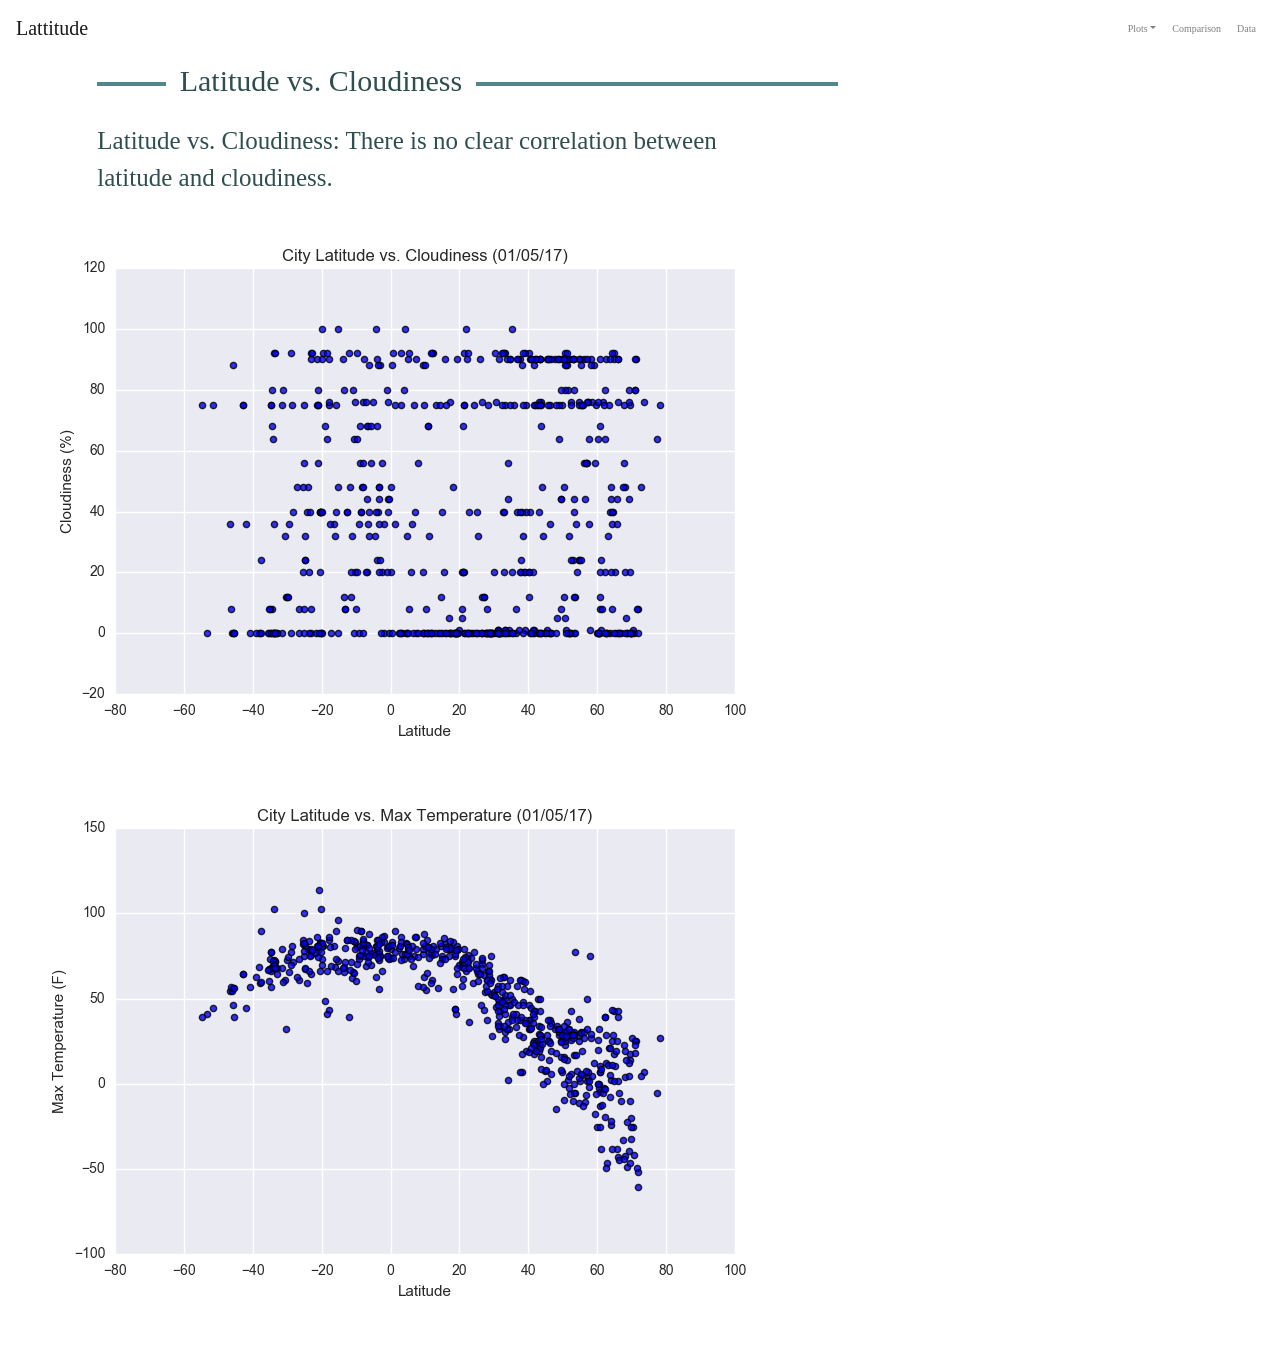
<file: Unit_11_Web/Instructions/Resources/assets/cloudiness.html>
<!DOCTYPE html>
<html lang="en-us">
  <head>
​
    <meta charset="UTF-8">
    <meta name="viewport" content="width=device-width, initial-scale=1">
    <meta http-equiv="X-UA-Compatible" content="ie=edge">
​
    <title>Cloudiness</title>
    <link rel="stylesheet" href="https://stackpath.bootstrapcdn.com/bootstrap/4.3.1/css/bootstrap.min.css"
        integrity="sha384-ggOyR0iXCbMQv3Xipma34MD+dH/1fQ784/j6cY/iJTQUOhcWr7x9JvoRxT2MZw1T" crossorigin="anonymous">
    <script src="https://code.jquery.com/jquery-3.3.1.slim.min.js"
        integrity="sha384-q8i/X+965DzO0rT7abK41JStQIAqVgRVzpbzo5smXKp4YfRvH+8abtTE1Pi6jizo"
        crossorigin="anonymous"></script>
    <script src="https://cdnjs.cloudflare.com/ajax/libs/popper.js/1.14.7/umd/popper.min.js"
        integrity="sha384-UO2eT0CpHqdSJQ6hJty5KVphtPhzWj9WO1clHTMGa3JDZwrnQq4sF86dIHNDz0W1"
        crossorigin="anonymous"></script>
    <script src="https://stackpath.bootstrapcdn.com/bootstrap/4.3.1/js/bootstrap.min.js"
        integrity="sha384-JjSmVgyd0p3pXB1rRibZUAYoIIy6OrQ6VrjIEaFf/nJGzIxFDsf4x0xIM+B07jRM"
        crossorigin="anonymous"></script>
​
    
	<link rel="stylesheet" type="text/css" href="style.css">
​
  </head>
​
  <body>
    <!-- Start of navbar -->
	<div class="navigation">
	  <nav class="navbar fixed-top navbar-expand-lg navbar-light">
        <a class="navbar-brand" href="index.html">Lattitude</a>
        <button class="navbar-toggler border" type="button" data-toggle="collapse" data-target="#navbarNavDropdown" aria-controls="navbarNavDropdown" aria-expanded="false" aria-label="Toggle navigation">
          <span class="navbar-toggler-icon"></span>
        </button>
​
        <!-- Collect the nav links, forms, and other content for toggling -->
        <div class="collapse navbar-collapse" id="navbarNavDropdown">
          <ul class="navbar-nav ml-auto">
            <li class="nav-item dropdown">
              <a href="#" class="nav-link dropdown-toggle" data-toggle="dropdown" id="navbarDropdownMenuLink" role="button" aria-haspopup="true" aria-expanded="false">Plots</a>
              <div class="dropdown-menu" aria-labelledby="navbarDropdownMenuLink">
                <a class="dropdown-item" href="temp.html">Max Temperature</a>
                <a class="dropdown-item" href="humidity.html">Humidity</a>
                <a class="dropdown-item" href="cloudiness.html">Cloudiness</a>
                <a class="dropdown-item" href="wind.html">Wind Speed</a>
              </div>
            </li>
            <li class="nav-item">
            <a class="nav-link" href="comparison.html">Comparison</a>
			</li>
            <li class="nav-item">
			  <a class="nav-link" href="data.html">Data</a>
			</li>
          </ul>
        </div>
      </nav>
	</div>
    
    <!-- End of navbar -->

    <div class="content">
            <div class="container-fluid">
                <div class="row">
                    <div class="col-sm-12 col-md-8">
                        <div class="box">
                            <div class="header">
                                <br>
                                <h1 class="title">Latitude vs. Cloudiness</h1>
                            </div>
                            <div class="content">
                                <br>
                                <p class="category">Latitude vs. Cloudiness: There is no clear correlation between latitude and cloudiness.</p>
                                <img src="./images/Fig3.png" alt="Latitude vs. Cloudiness" class="img-responsive">
                                <img src="./images/Fig1.png" alt="Latitude vs. Max Temperature" class="img-responsive">
	                           
	                           </p>
                            </div>
                        </div>
                    </div>

			</div>
		</div>
	</div>
</body>
    
</html>    
  
​ ​
</file>
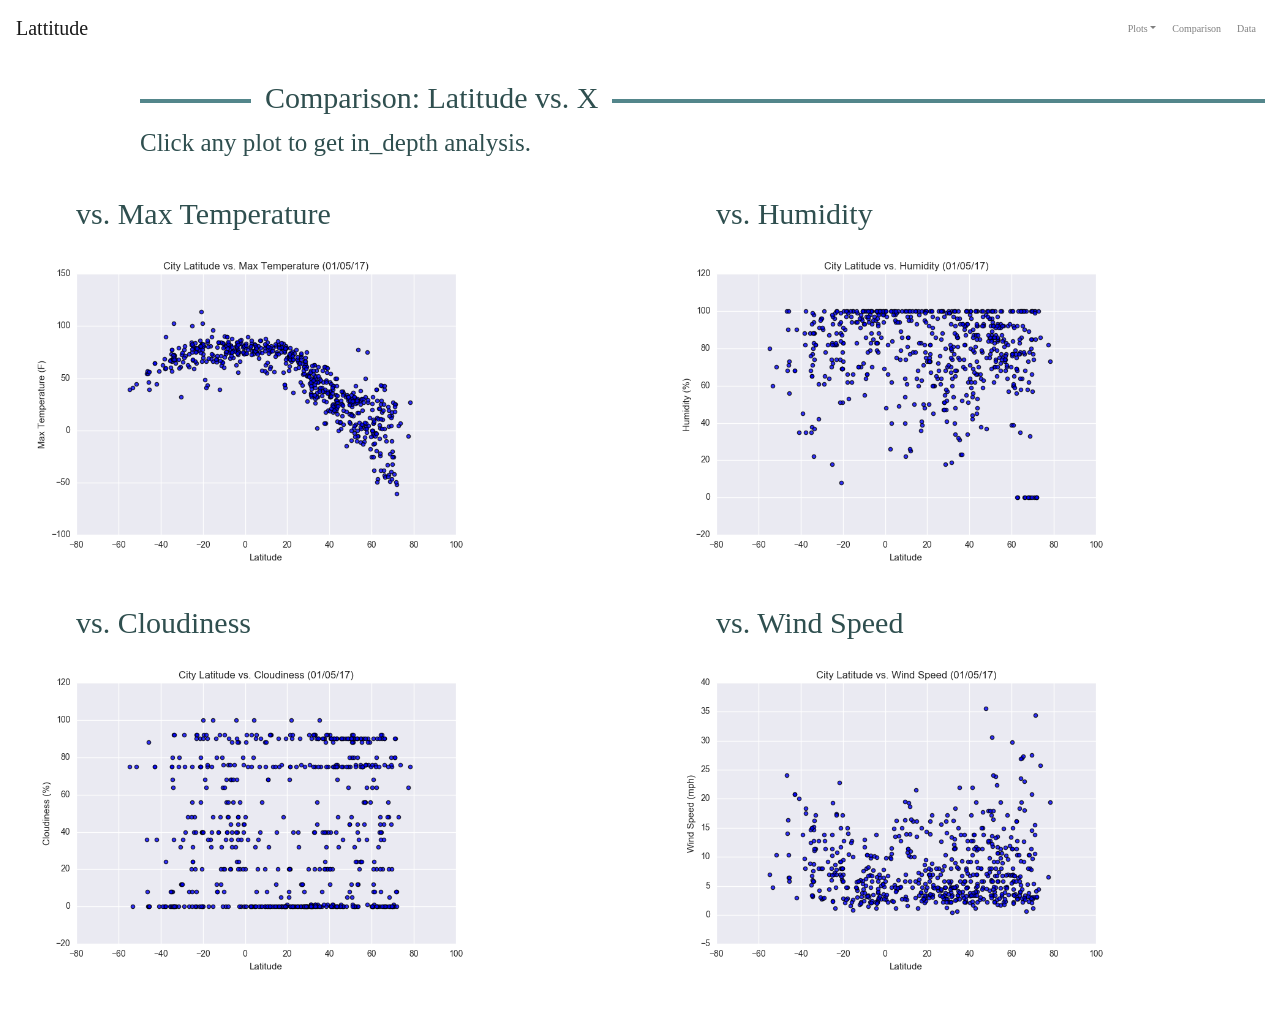
<file: Unit_11_Web/Instructions/Resources/assets/comparison.html>
<!DOCTYPE html>
<html lang="en-us">
  <head>
​
    <meta charset="UTF-8">
    <meta name="viewport" content="width=device-width, initial-scale=1">
    <meta http-equiv="X-UA-Compatible" content="ie=edge">
​
    <title>Humidity</title>
    <link rel="stylesheet" href="https://stackpath.bootstrapcdn.com/bootstrap/4.3.1/css/bootstrap.min.css"
        integrity="sha384-ggOyR0iXCbMQv3Xipma34MD+dH/1fQ784/j6cY/iJTQUOhcWr7x9JvoRxT2MZw1T" crossorigin="anonymous">
    <script src="https://code.jquery.com/jquery-3.3.1.slim.min.js"
        integrity="sha384-q8i/X+965DzO0rT7abK41JStQIAqVgRVzpbzo5smXKp4YfRvH+8abtTE1Pi6jizo"
        crossorigin="anonymous"></script>
    <script src="https://cdnjs.cloudflare.com/ajax/libs/popper.js/1.14.7/umd/popper.min.js"
        integrity="sha384-UO2eT0CpHqdSJQ6hJty5KVphtPhzWj9WO1clHTMGa3JDZwrnQq4sF86dIHNDz0W1"
        crossorigin="anonymous"></script>
    <script src="https://stackpath.bootstrapcdn.com/bootstrap/4.3.1/js/bootstrap.min.js"
        integrity="sha384-JjSmVgyd0p3pXB1rRibZUAYoIIy6OrQ6VrjIEaFf/nJGzIxFDsf4x0xIM+B07jRM"
        crossorigin="anonymous"></script>
​
    
	<link rel="stylesheet" type="text/css" href="style.css">
​
  </head>
​
  <body>
    <!-- Start of navbar -->
	<div class="navigation">
	  <nav class="navbar fixed-top navbar-expand-lg navbar-light">
        <a class="navbar-brand" href="index.html">Lattitude</a>
        <button class="navbar-toggler border" type="button" data-toggle="collapse" data-target="#navbarNavDropdown" aria-controls="navbarNavDropdown" aria-expanded="false" aria-label="Toggle navigation">
          <span class="navbar-toggler-icon"></span>
        </button>
​
        <!-- Collect the nav links, forms, and other content for toggling -->
        <div class="collapse navbar-collapse" id="navbarNavDropdown">
          <ul class="navbar-nav ml-auto">
            <li class="nav-item dropdown">
              <a href="#" class="nav-link dropdown-toggle" data-toggle="dropdown" id="navbarDropdownMenuLink" role="button" aria-haspopup="true" aria-expanded="false">Plots</a>
              <div class="dropdown-menu" aria-labelledby="navbarDropdownMenuLink">
                <a class="dropdown-item" href="temp.html">Max Temperature</a>
                <a class="dropdown-item" href="humidity.html">Humidity</a>
                <a class="dropdown-item" href="cloudiness.html">Cloudiness</a>
                <a class="dropdown-item" href="wind.html">Wind Speed</a>
              </div>
            </li>
            <li class="nav-item">
            <a class="nav-link" href="comparison.html">Comparison</a>
			</li>
            <li class="nav-item">
			  <a class="nav-link" href="data.html">Data</a>
			</li>
          </ul>
        </div>
      </nav>
	</div>
    
    <!-- End of navbar -->
   

​<div class="content">
        <div class="container-fluid">
            <div class="row">
                <div class="col-md-12">
                    <div class="box">
                        <div class="header">
                            <h1 class="title">Comparison: Latitude vs. X</h1>
                              <p class="category">Click any plot to get in_depth analysis.</p>
                          </div>
                        <div class="content">
                            <div class="row">
                                <div class="col-xs-12 col-sm-12 col-md-6">
                                    <h2>vs. Max Temperature</h2>
                                      <a href="./Temp.html"><img class="img-fluid" src="./images/Fig1.png" alt="Latitude vs. Max Temperature" height="500" width="500"></a>
                                   </div>
                                   <div class="col-xs-12 col-sm-12 col-md-6">
                                      <h2>vs. Humidity</h2>
                                      <a href="./humidity.html"><img class="img-fluid" src="./images/Fig2.png" alt="Latitude vs. Humidity" height="500" width="500"></a>
                                   </div>
                                <div class="col-xs-12 col-sm-12 col-md-6">
                                       <h2>vs. Cloudiness</h2>
                                       <a href="./cloudiness.html"><img class="img-fluid" src="./images/Fig3.png" alt="Latitude   vs. Cloudiness" height="500" width="500"></a>
                                </div>
                                <div class="col-xs-12 col-sm-12 col-md-6">
                                       <h2>vs. Wind Speed</h2>
                                     <a href="./wind.html"><img class="img-fluid" src="./images/Fig4.png" alt="Latitude vs. Wind Speed" height="500" width="500"></a>
                                </div>	 
                              </div>
                          </div>
                      </div>
                </div>
            </div>
        </div>
    </div>
</div>
</body>

</html>
​ ​
</file>
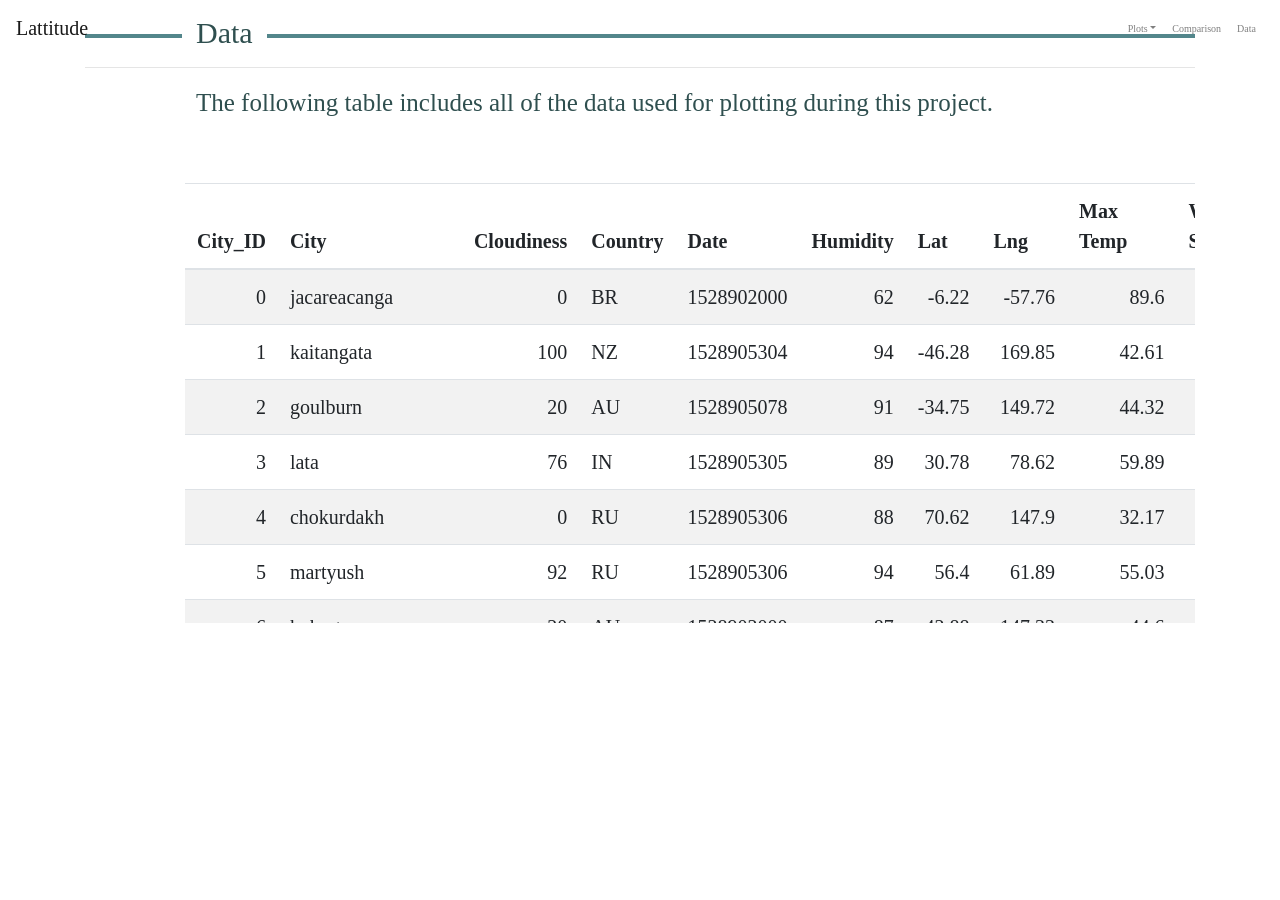
<file: Unit_11_Web/Instructions/Resources/assets/data.html>
<!DOCTYPE html>
<html lang="en-us">
  <head>
​
    <meta charset="UTF-8">
    <meta name="viewport" content="width=device-width, initial-scale=1">
    <meta http-equiv="X-UA-Compatible" content="ie=edge">
​
    <title>Data</title>
    <link rel="stylesheet" href="https://stackpath.bootstrapcdn.com/bootstrap/4.3.1/css/bootstrap.min.css"
        integrity="sha384-ggOyR0iXCbMQv3Xipma34MD+dH/1fQ784/j6cY/iJTQUOhcWr7x9JvoRxT2MZw1T" crossorigin="anonymous">
    <script src="https://code.jquery.com/jquery-3.3.1.slim.min.js"
        integrity="sha384-q8i/X+965DzO0rT7abK41JStQIAqVgRVzpbzo5smXKp4YfRvH+8abtTE1Pi6jizo"
        crossorigin="anonymous"></script>
    <script src="https://cdnjs.cloudflare.com/ajax/libs/popper.js/1.14.7/umd/popper.min.js"
        integrity="sha384-UO2eT0CpHqdSJQ6hJty5KVphtPhzWj9WO1clHTMGa3JDZwrnQq4sF86dIHNDz0W1"
        crossorigin="anonymous"></script>
    <script src="https://stackpath.bootstrapcdn.com/bootstrap/4.3.1/js/bootstrap.min.js"
        integrity="sha384-JjSmVgyd0p3pXB1rRibZUAYoIIy6OrQ6VrjIEaFf/nJGzIxFDsf4x0xIM+B07jRM"
        crossorigin="anonymous"></script>
​
    
	<link rel="stylesheet" type="text/css" href="style.css">
​
  </head>
​
  <body>
    <!-- Start of navbar -->
	<div class="navigation">
	  <nav class="navbar fixed-top navbar-expand-lg navbar-light">
        <a class="navbar-brand" href="index.html">Lattitude</a>
        <button class="navbar-toggler border" type="button" data-toggle="collapse" data-target="#navbarNavDropdown" aria-controls="navbarNavDropdown" aria-expanded="false" aria-label="Toggle navigation">
          <span class="navbar-toggler-icon"></span>
        </button>
​
        <!-- Collect the nav links, forms, and other content for toggling -->
        <div class="collapse navbar-collapse" id="navbarNavDropdown">
          <ul class="navbar-nav ml-auto">
            <li class="nav-item dropdown">
              <a href="#" class="nav-link dropdown-toggle" data-toggle="dropdown" id="navbarDropdownMenuLink" role="button" aria-haspopup="true" aria-expanded="false">Plots</a>
              <div class="dropdown-menu" aria-labelledby="navbarDropdownMenuLink">
                <a class="dropdown-item" href="temp.html">Max Temperature</a>
                <a class="dropdown-item" href="humidity.html">Humidity</a>
                <a class="dropdown-item" href="cloudiness.html">Cloudiness</a>
                <a class="dropdown-item" href="wind.html">Wind Speed</a>
              </div>
            </li>
            <li class="nav-item">
            <a class="nav-link" href="comparison.html">Comparison</a>
			</li>
            <li class="nav-item">
			  <a class="nav-link" href="data.html">Data</a>
			</li>
          </ul>
        </div>
      </nav>
	</div>
    
    <!-- End of navbar -->

            <!-- Collect the nav links, forms, and other content for toggling -->
            <div class="collapse navbar-collapse" id="navbarNavDropdown">
              <ul class="navbar-nav ml-auto">
                <li class="nav-item dropdown">
                  <a href="#" class="nav-link dropdown-toggle" data-toggle="dropdown" id="navbarDropdownMenuLink" role="button" aria-haspopup="true" aria-expanded="false">Plots</a>
                  <div class="dropdown-menu" aria-labelledby="navbarDropdownMenuLink">
                    <a class="dropdown-item" href="temp.html">Max Temperature</a>
                    <a class="dropdown-item" href="humidity.html">Humidity</a>
                    <a class="dropdown-item" href="cloudiness.html">Cloudiness</a>
                    <a class="dropdown-item" href="wind.html">Wind Speed</a>
                  </div>
                </li>
                <li class="nav-item">
                <a class="nav-link" href="comparison.html">Comparison</a>
                </li>
                <li class="nav-item">
                  <a class="nav-link" href="data.html">Data</a>
                </li>
              </ul>
            </div>
          </nav>
        </div>
        <!-- End of navbar -->

<div class="container">

<div class="box">

<h3 class="title">Data</h3>

<hr>

<p>The following table includes all of the data used for plotting during this project.</p>

<br>

<div class="table-responsive" style="overflow-x:auto; overflow-y:auto; max-height:470px; max-width: auto;">

  <table class="table table-striped">

    <thead>

      <tr>

        <th title="Field #1">City_ID</th>

        <th title="Field #2">City</th>

        <th title="Field #3">Cloudiness</th>

        <th title="Field #4">Country</th>

        <th title="Field #5">Date</th>

        <th title="Field #6">Humidity</th>

        <th title="Field #7">Lat</th>

        <th title="Field #8">Lng</th>

        <th title="Field #9">Max Temp</th>

        <th title="Field #10">Wind Speed</th>

      </tr>

    </thead>

    <tbody>

      <tr>

        <td align="right">0</td>

        <td>jacareacanga</td>

        <td align="right">0</td>

        <td>BR</td>

        <td align="right">1528902000</td>

        <td align="right">62</td>

        <td align="right">-6.22</td>

        <td align="right">-57.76</td>

        <td align="right">89.6</td>

        <td align="right">6.93</td>

      </tr>

      <tr>

        <td align="right">1</td>

        <td>kaitangata</td>

        <td align="right">100</td>

        <td>NZ</td>

        <td align="right">1528905304</td>

        <td align="right">94</td>

        <td align="right">-46.28</td>

        <td align="right">169.85</td>

        <td align="right">42.61</td>

        <td align="right">5.64</td>

      </tr>

      <tr>

        <td align="right">2</td>

        <td>goulburn</td>

        <td align="right">20</td>

        <td>AU</td>

        <td align="right">1528905078</td>

        <td align="right">91</td>

        <td align="right">-34.75</td>

        <td align="right">149.72</td>

        <td align="right">44.32</td>

        <td align="right">10.11</td>

      </tr>

      <tr>

        <td align="right">3</td>

        <td>lata</td>

        <td align="right">76</td>

        <td>IN</td>

        <td align="right">1528905305</td>

        <td align="right">89</td>

        <td align="right">30.78</td>

        <td align="right">78.62</td>

        <td align="right">59.89</td>

        <td align="right">0.94</td>

      </tr>

      <tr>

        <td align="right">4</td>

        <td>chokurdakh</td>

        <td align="right">0</td>

        <td>RU</td>

        <td align="right">1528905306</td>

        <td align="right">88</td>

        <td align="right">70.62</td>

        <td align="right">147.9</td>

        <td align="right">32.17</td>

        <td align="right">2.95</td>

      </tr>

      <tr>

        <td align="right">5</td>

        <td>martyush</td>

        <td align="right">92</td>

        <td>RU</td>

        <td align="right">1528905306</td>

        <td align="right">94</td>

        <td align="right">56.4</td>

        <td align="right">61.89</td>

        <td align="right">55.03</td>

        <td align="right">9.33</td>

      </tr>

      <tr>

        <td align="right">6</td>

        <td>hobart</td>

        <td align="right">20</td>

        <td>AU</td>

        <td align="right">1528902000</td>

        <td align="right">87</td>

        <td align="right">-42.88</td>

        <td align="right">147.33</td>

        <td align="right">44.6</td>

        <td align="right">8.05</td>

      </tr>

      <tr>

        <td align="right">7</td>

        <td>broken hill</td>

        <td align="right">0</td>

        <td>AU</td>

        <td align="right">1528905311</td>

        <td align="right">88</td>

        <td align="right">-31.97</td>

        <td align="right">141.45</td>

        <td align="right">44.5</td>

        <td align="right">7.31</td>

      </tr>

      <tr>

        <td align="right">8</td>

        <td>harnosand</td>

        <td align="right">0</td>

        <td>SE</td>

        <td align="right">1528903200</td>

        <td align="right">44</td>

        <td align="right">62.63</td>

        <td align="right">17.94</td>

        <td align="right">60.8</td>

        <td align="right">13.87</td>

      </tr>

      <tr>

        <td align="right">9</td>

        <td>tuatapere</td>

        <td align="right">0</td>

        <td>NZ</td>

        <td align="right">1528905312</td>

        <td align="right">100</td>

        <td align="right">-46.13</td>

        <td align="right">167.69</td>

        <td align="right">38.92</td>

        <td align="right">3.4</td>

      </tr>

      <tr>

        <td align="right">10</td>

        <td>puerto ayora</td>

        <td align="right">90</td>

        <td>EC</td>

        <td align="right">1528902000</td>

        <td align="right">69</td>

        <td align="right">-0.74</td>

        <td align="right">-90.35</td>

        <td align="right">77.0</td>

        <td align="right">13.87</td>

      </tr>

      <tr>

        <td align="right">11</td>

        <td>havre-saint-pierre</td>

        <td align="right">75</td>

        <td>CA</td>

        <td align="right">1528902000</td>

        <td align="right">58</td>

        <td align="right">50.23</td>

        <td align="right">-63.6</td>

        <td align="right">53.6</td>

        <td align="right">19.46</td>

      </tr>

      <tr>

        <td align="right">12</td>

        <td>punta arenas</td>

        <td align="right">0</td>

        <td>CL</td>

        <td align="right">1528902000</td>

        <td align="right">100</td>

        <td align="right">-53.16</td>

        <td align="right">-70.91</td>

        <td align="right">35.6</td>

        <td align="right">9.17</td>

      </tr>

      <tr>

        <td align="right">13</td>

        <td>tasiilaq</td>

        <td align="right">75</td>

        <td>GL</td>

        <td align="right">1528901400</td>

        <td align="right">60</td>

        <td align="right">65.61</td>

        <td align="right">-37.64</td>

        <td align="right">39.2</td>

        <td align="right">2.24</td>

      </tr>

      <tr>

        <td align="right">14</td>

        <td>chapais</td>

        <td align="right">40</td>

        <td>CA</td>

        <td align="right">1528902000</td>

        <td align="right">38</td>

        <td align="right">49.78</td>

        <td align="right">-74.86</td>

        <td align="right">59.0</td>

        <td align="right">10.29</td>

      </tr>

      <tr>

        <td align="right">15</td>

        <td>avarua</td>

        <td align="right">40</td>

        <td>CK</td>

        <td align="right">1528902000</td>

        <td align="right">56</td>

        <td align="right">-21.21</td>

        <td align="right">-159.78</td>

        <td align="right">73.4</td>

        <td align="right">10.29</td>

      </tr>

      <tr>

        <td align="right">16</td>

        <td>hofn</td>

        <td align="right">75</td>

        <td>IS</td>

        <td align="right">1528902000</td>

        <td align="right">87</td>

        <td align="right">64.25</td>

        <td align="right">-15.21</td>

        <td align="right">51.8</td>

        <td align="right">8.05</td>

      </tr>

      <tr>

        <td align="right">17</td>

        <td>yukamenskoye</td>

        <td align="right">92</td>

        <td>RU</td>

        <td align="right">1528905315</td>

        <td align="right">98</td>

        <td align="right">57.89</td>

        <td align="right">52.24</td>

        <td align="right">56.65</td>

        <td align="right">10.22</td>

      </tr>

      <tr>

        <td align="right">18</td>

        <td>khandbari</td>

        <td align="right">80</td>

        <td>NP</td>

        <td align="right">1528905315</td>

        <td align="right">67</td>

        <td align="right">27.38</td>

        <td align="right">87.21</td>

        <td align="right">44.59</td>

        <td align="right">1.39</td>

      </tr>

      <tr>

        <td align="right">19</td>

        <td>bethel</td>

        <td align="right">1</td>

        <td>US</td>

        <td align="right">1528901580</td>

        <td align="right">93</td>

        <td align="right">60.79</td>

        <td align="right">-161.76</td>

        <td align="right">44.6</td>

        <td align="right">8.05</td>

      </tr>

      <tr>

        <td align="right">20</td>

        <td>ushuaia</td>

        <td align="right">75</td>

        <td>AR</td>

        <td align="right">1528902000</td>

        <td align="right">64</td>

        <td align="right">-54.81</td>

        <td align="right">-68.31</td>

        <td align="right">41.0</td>

        <td align="right">3.36</td>

      </tr>

      <tr>

        <td align="right">21</td>

        <td>east london</td>

        <td align="right">0</td>

        <td>ZA</td>

        <td align="right">1528902000</td>

        <td align="right">37</td>

        <td align="right">-33.02</td>

        <td align="right">27.91</td>

        <td align="right">69.8</td>

        <td align="right">5.82</td>

      </tr>

      <tr>

        <td align="right">22</td>

        <td>bluff</td>

        <td align="right">76</td>

        <td>AU</td>

        <td align="right">1528905321</td>

        <td align="right">76</td>

        <td align="right">-23.58</td>

        <td align="right">149.07</td>

        <td align="right">61.96</td>

        <td align="right">4.74</td>

      </tr>

      <tr>

        <td align="right">23</td>

        <td>mount isa</td>

        <td align="right">75</td>

        <td>AU</td>

        <td align="right">1528902000</td>

        <td align="right">100</td>

        <td align="right">-20.73</td>

        <td align="right">139.49</td>

        <td align="right">64.4</td>

        <td align="right">3.29</td>

      </tr>

      <tr>

        <td align="right">24</td>

        <td>pevek</td>

        <td align="right">0</td>

        <td>RU</td>

        <td align="right">1528905321</td>

        <td align="right">71</td>

        <td align="right">69.7</td>

        <td align="right">170.27</td>

        <td align="right">36.94</td>

        <td align="right">6.98</td>

      </tr>

      <tr>

        <td align="right">25</td>

        <td>gao</td>

        <td align="right">24</td>

        <td>ML</td>

        <td align="right">1528905321</td>

        <td align="right">16</td>

        <td align="right">16.28</td>

        <td align="right">-0.04</td>

        <td align="right">110.02</td>

        <td align="right">4.97</td>

      </tr>

      <tr>

        <td align="right">26</td>

        <td>cabo san lucas</td>

        <td align="right">75</td>

        <td>MX</td>

        <td align="right">1528901160</td>

        <td align="right">74</td>

        <td align="right">22.89</td>

        <td align="right">-109.91</td>

        <td align="right">84.2</td>

        <td align="right">10.29</td>

      </tr>

      <tr>

        <td align="right">27</td>

        <td>sao filipe</td>

        <td align="right">0</td>

        <td>CV</td>

        <td align="right">1528905323</td>

        <td align="right">88</td>

        <td align="right">14.9</td>

        <td align="right">-24.5</td>

        <td align="right">75.73</td>

        <td align="right">13.02</td>

      </tr>

      <tr>

        <td align="right">28</td>

        <td>tiksi</td>

        <td align="right">44</td>

        <td>RU</td>

        <td align="right">1528905298</td>

        <td align="right">58</td>

        <td align="right">71.64</td>

        <td align="right">128.87</td>

        <td align="right">57.73</td>

        <td align="right">10.11</td>

      </tr>

      <tr>

        <td align="right">29</td>

        <td>busselton</td>

        <td align="right">92</td>

        <td>AU</td>

        <td align="right">1528905323</td>

        <td align="right">100</td>

        <td align="right">-33.64</td>

        <td align="right">115.35</td>

        <td align="right">60.43</td>

        <td align="right">10.56</td>

      </tr>

      <tr>

        <td align="right">30</td>

        <td>alofi</td>

        <td align="right">76</td>

        <td>NU</td>

        <td align="right">1528902000</td>

        <td align="right">88</td>

        <td align="right">-19.06</td>

        <td align="right">-169.92</td>

        <td align="right">71.6</td>

        <td align="right">3.36</td>

      </tr>

      <tr>

        <td align="right">31</td>

        <td>ola</td>

        <td align="right">75</td>

        <td>RU</td>

        <td align="right">1528902000</td>

        <td align="right">100</td>

        <td align="right">59.58</td>

        <td align="right">151.3</td>

        <td align="right">42.8</td>

        <td align="right">7.76</td>

      </tr>

      <tr>

        <td align="right">32</td>

        <td>atar</td>

        <td align="right">20</td>

        <td>MR</td>

        <td align="right">1528902000</td>

        <td align="right">19</td>

        <td align="right">20.52</td>

        <td align="right">-13.05</td>

        <td align="right">91.4</td>

        <td align="right">9.17</td>

      </tr>

      <tr>

        <td align="right">33</td>

        <td>rikitea</td>

        <td align="right">0</td>

        <td>PF</td>

        <td align="right">1528905325</td>

        <td align="right">100</td>

        <td align="right">-23.12</td>

        <td align="right">-134.97</td>

        <td align="right">73.57</td>

        <td align="right">8.66</td>

      </tr>

      <tr>

        <td align="right">34</td>

        <td>hermanus</td>

        <td align="right">0</td>

        <td>ZA</td>

        <td align="right">1528905325</td>

        <td align="right">24</td>

        <td align="right">-34.42</td>

        <td align="right">19.24</td>

        <td align="right">77.17</td>

        <td align="right">8.66</td>

      </tr>

      <tr>

        <td align="right">35</td>

        <td>ponta delgada</td>

        <td align="right">75</td>

        <td>PT</td>

        <td align="right">1528903800</td>

        <td align="right">88</td>

        <td align="right">37.73</td>

        <td align="right">-25.67</td>

        <td align="right">71.6</td>

        <td align="right">12.75</td>

      </tr>

      <tr>

        <td align="right">36</td>

        <td>bambari</td>

        <td align="right">24</td>

        <td>CF</td>

        <td align="right">1528905326</td>

        <td align="right">84</td>

       <td align="right">5.77</td>

        <td align="right">20.68</td>

        <td align="right">81.85</td>

        <td align="right">7.65</td>

      </tr>

      <tr>

        <td align="right">37</td>

        <td>cap malheureux</td>

        <td align="right">75</td>

        <td>MU</td>

        <td align="right">1528902000</td>

        <td align="right">69</td>

        <td align="right">-19.98</td>

        <td align="right">57.61</td>

        <td align="right">75.2</td>

        <td align="right">14.99</td>

      </tr>

      <tr>

        <td align="right">38</td>

        <td>puerto escondido</td>

        <td align="right">75</td>

        <td>MX</td>

        <td align="right">1528901100</td>

        <td align="right">65</td>

        <td align="right">15.86</td>

        <td align="right">-97.07</td>

        <td align="right">80.6</td>

        <td align="right">3.36</td>

      </tr>

      <tr>

        <td align="right">39</td>

        <td>qaanaaq</td>

        <td align="right">32</td>

        <td>GL</td>

        <td align="right">1528905330</td>

        <td align="right">100</td>

        <td align="right">77.48</td>

        <td align="right">-69.36</td>

        <td align="right">31.45</td>

        <td align="right">6.31</td>

      </tr>

      <tr>

        <td align="right">40</td>

        <td>new norfolk</td>

        <td align="right">20</td>

        <td>AU</td>

        <td align="right">1528902000</td>

        <td align="right">87</td>

        <td align="right">-42.78</td>

        <td align="right">147.06</td>

        <td align="right">44.6</td>

        <td align="right">8.05</td>

      </tr>

      <tr>

        <td align="right">41</td>

        <td>najran</td>

        <td align="right">40</td>

        <td>SA</td>

        <td align="right">1528902000</td>

        <td align="right">13</td>

        <td align="right">17.54</td>

        <td align="right">44.22</td>

        <td align="right">98.6</td>

        <td align="right">11.41</td>

      </tr>

      <tr>

        <td align="right">42</td>

        <td>isla mujeres</td>

        <td align="right">90</td>

        <td>MX</td>

        <td align="right">1528904340</td>

        <td align="right">100</td>

        <td align="right">21.23</td>

        <td align="right">-86.73</td>

        <td align="right">75.2</td>

        <td align="right">16.11</td>

      </tr>

      <tr>

        <td align="right">43</td>

        <td>mar del plata</td>

        <td align="right">0</td>

        <td>AR</td>

        <td align="right">1528905297</td>

        <td align="right">100</td>

        <td align="right">-46.43</td>

        <td align="right">-67.52</td>

        <td align="right">32.53</td>

        <td align="right">7.31</td>

      </tr>

      <tr>

        <td align="right">44</td>

        <td>provideniya</td>

        <td align="right">0</td>

        <td>RU</td>

        <td align="right">1528905332</td>

        <td align="right">91</td>

        <td align="right">64.42</td>

        <td align="right">-173.23</td>

        <td align="right">40.63</td>

        <td align="right">10.78</td>

      </tr>

      <tr>

        <td align="right">45</td>

        <td>jamestown</td>

        <td align="right">12</td>

        <td>AU</td>

        <td align="right">1528905333</td>

        <td align="right">88</td>

        <td align="right">-33.21</td>

        <td align="right">138.6</td>

        <td align="right">43.15</td>

        <td align="right">10.89</td>

      </tr>

      <tr>

        <td align="right">46</td>

        <td>medicine hat</td>

        <td align="right">20</td>

        <td>CA</td>

        <td align="right">1528902000</td>

        <td align="right">34</td>

        <td align="right">50.04</td>

        <td align="right">-110.68</td>

        <td align="right">66.2</td>

        <td align="right">14.99</td>

      </tr>

      <tr>

        <td align="right">47</td>

        <td>katsuura</td>

        <td align="right">8</td>

        <td>JP</td>

        <td align="right">1528905334</td>

        <td align="right">88</td>

        <td align="right">33.93</td>

        <td align="right">134.5</td>

        <td align="right">62.05</td>

        <td align="right">7.54</td>

      </tr>

      <tr>

        <td align="right">48</td>

        <td>aklavik</td>

        <td align="right">20</td>

        <td>CA</td>

        <td align="right">1528902000</td>

        <td align="right">53</td>

        <td align="right">68.22</td>

        <td align="right">-135.01</td>

        <td align="right">51.8</td>

        <td align="right">11.41</td>

      </tr>

      <tr>

        <td align="right">49</td>

        <td>tuktoyaktuk</td>

        <td align="right">20</td>

        <td>CA</td>

        <td align="right">1528902000</td>

        <td align="right">61</td>

        <td align="right">69.44</td>

        <td align="right">-133.03</td>

        <td align="right">46.4</td>

        <td align="right">6.93</td>

      </tr>

      <tr>

        <td align="right">50</td>

        <td>kapaa</td>

        <td align="right">90</td>

        <td>US</td>

        <td align="right">1528901760</td>

        <td align="right">88</td>

        <td align="right">22.08</td>

        <td align="right">-159.32</td>

        <td align="right">75.2</td>

        <td align="right">14.99</td>

      </tr>

      <tr>

        <td align="right">51</td>

        <td>mildura</td>

        <td align="right">0</td>

        <td>AU</td>

        <td align="right">1528905300</td>

        <td align="right">92</td>

        <td align="right">-34.18</td>

        <td align="right">142.16</td>

        <td align="right">45.67</td>

        <td align="right">9.66</td>

      </tr>

      <tr>

        <td align="right">52</td>

        <td>souillac</td>

        <td align="right">75</td>

        <td>FR</td>

        <td align="right">1528903800</td>

        <td align="right">49</td>

        <td align="right">45.6</td>

        <td align="right">-0.6</td>

        <td align="right">73.4</td>

        <td align="right">10.29</td>

      </tr>

      <tr>

        <td align="right">53</td>

        <td>lorengau</td>

        <td align="right">100</td>

        <td>PG</td>

        <td align="right">1528905336</td>

        <td align="right">100</td>

        <td align="right">-2.02</td>

        <td align="right">147.27</td>

        <td align="right">80.59</td>

        <td align="right">3.85</td>

      </tr>

      <tr>

        <td align="right">54</td>

        <td>praia</td>

        <td align="right">20</td>

        <td>BR</td>

       <td align="right">1528902000</td>

        <td align="right">47</td>

        <td align="right">-20.25</td>

        <td align="right">-43.81</td>

        <td align="right">82.4</td>

        <td align="right">3.36</td>

      </tr>

      <tr>

        <td align="right">55</td>

        <td>port alfred</td>

        <td align="right">0</td>

        <td>ZA</td>

        <td align="right">1528905338</td>

        <td align="right">50</td>

        <td align="right">-33.59</td>

        <td align="right">26.89</td>

        <td align="right">76.54</td>

        <td align="right">7.2</td>

      </tr>

      <tr>

        <td align="right">56</td>

        <td>barranca</td>

        <td align="right">0</td>

        <td>PE</td>

        <td align="right">1528905339</td>

        <td align="right">98</td>

        <td align="right">-10.75</td>

        <td align="right">-77.76</td>

        <td align="right">61.87</td>

        <td align="right">9.89</td>

      </tr>

      <tr>

        <td align="right">57</td>

        <td>nome</td>

        <td align="right">40</td>

        <td>US</td>

        <td align="right">1528902900</td>

        <td align="right">70</td>

        <td align="right">30.04</td>

        <td align="right">-94.42</td>

        <td align="right">87.8</td>

        <td align="right">3.36</td>

      </tr>

      <tr>

        <td align="right">58</td>

        <td>matay</td>

        <td align="right">0</td>

        <td>EG</td>

        <td align="right">1528905339</td>

        <td align="right">23</td>

        <td align="right">28.42</td>

        <td align="right">30.79</td>

        <td align="right">97.69</td>

        <td align="right">6.98</td>

      </tr>

      <tr>

        <td align="right">59</td>

        <td>saskylakh</td>

        <td align="right">48</td>

        <td>RU</td>

        <td align="right">1528905339</td>

        <td align="right">55</td>

        <td align="right">71.97</td>

        <td align="right">114.09</td>

        <td align="right">59.53</td>

        <td align="right">5.86</td>

      </tr>

      <tr>

        <td align="right">60</td>

        <td>itarema</td>

        <td align="right">0</td>

        <td>BR</td>

        <td align="right">1528905340</td>

        <td align="right">61</td>

        <td align="right">-2.92</td>

        <td align="right">-39.92</td>

        <td align="right">88.33</td>

        <td align="right">12.57</td>

      </tr>

      <tr>

        <td align="right">61</td>

        <td>butaritari</td>

        <td align="right">56</td>

        <td>KI</td>

        <td align="right">1528905340</td>

        <td align="right">100</td>

        <td align="right">3.07</td>

        <td align="right">172.79</td>

        <td align="right">81.13</td>

        <td align="right">7.31</td>

      </tr>

      <tr>

        <td align="right">62</td>

        <td>peniche</td>

        <td align="right">20</td>

        <td>PT</td>

        <td align="right">1528903800</td>

        <td align="right">64</td>

        <td align="right">39.36</td>

        <td align="right">-9.38</td>

        <td align="right">75.2</td>

        <td align="right">12.75</td>

      </tr>

      <tr>

        <td align="right">63</td>

        <td>beloha</td>

        <td align="right">0</td>

        <td>MG</td>

        <td align="right">1528905340</td>

        <td align="right">57</td>

        <td align="right">-25.17</td>

        <td align="right">45.06</td>

        <td align="right">71.95</td>

        <td align="right">16.37</td>

      </tr>

      <tr>

        <td align="right">64</td>

        <td>anadyr</td>

        <td align="right">0</td>

        <td>RU</td>

        <td align="right">1528902000</td>

        <td align="right">57</td>

        <td align="right">64.73</td>

        <td align="right">177.51</td>

        <td align="right">48.2</td>

        <td align="right">4.47</td>

      </tr>

      <tr>

        <td align="right">65</td>

        <td>luderitz</td>

        <td align="right">12</td>

        <td>NA</td>

        <td align="right">1528905342</td>

        <td align="right">64</td>

        <td align="right">-26.65</td>

        <td align="right">15.16</td>

        <td align="right">64.03</td>

        <td align="right">17.38</td>

      </tr>

      <tr>

        <td align="right">66</td>

        <td>rochester</td>

        <td align="right">1</td>

        <td>US</td>

        <td align="right">1528902960</td>

        <td align="right">37</td>

        <td align="right">44.02</td>

        <td align="right">-92.46</td>

        <td align="right">73.4</td>

        <td align="right">6.93</td>

      </tr>

      <tr>

        <td align="right">67</td>

        <td>bosaso</td>

        <td align="right">0</td>

        <td>SO</td>

        <td align="right">1528905347</td>

        <td align="right">86</td>

        <td align="right">11.28</td>

        <td align="right">49.18</td>

        <td align="right">89.77</td>

        <td align="right">3.96</td>

      </tr>

      <tr>

        <td align="right">68</td>

        <td>faanui</td>

        <td align="right">0</td>

        <td>PF</td>

        <td align="right">1528905347</td>

        <td align="right">100</td>

        <td align="right">-16.48</td>

        <td align="right">-151.75</td>

        <td align="right">79.96</td>

        <td align="right">11.79</td>

      </tr>

      <tr>

        <td align="right">69</td>

        <td>grindavik</td>

        <td align="right">75</td>

        <td>IS</td>

        <td align="right">1528902000</td>

        <td align="right">70</td>

        <td align="right">63.84</td>

        <td align="right">-22.43</td>

        <td align="right">48.2</td>

        <td align="right">5.82</td>

      </tr>

      <tr>

        <td align="right">70</td>

        <td>margate</td>

        <td align="right">20</td>

        <td>AU</td>

        <td align="right">1528902000</td>

        <td align="right">87</td>

        <td align="right">-43.03</td>

        <td align="right">147.26</td>

        <td align="right">44.6</td>

        <td align="right">8.05</td>

      </tr>

      <tr>

        <td align="right">71</td>

        <td>marsh harbour</td>

        <td align="right">88</td>

        <td>BS</td>

        <td align="right">1528905349</td>

        <td align="right">95</td>

        <td align="right">26.54</td>

        <td align="right">-77.06</td>

        <td align="right">82.39</td>

        <td align="right">10.0</td>

      </tr>

      <tr>

        <td align="right">72</td>

        <td>comodoro rivadavia</td>

        <td align="right">40</td>

        <td>AR</td>

        <td align="right">1528902000</td>

        <td align="right">60</td>

        <td align="right">-45.87</td>

        <td align="right">-67.48</td>

        <td align="right">42.8</td>

        <td align="right">9.17</td>

      </tr>

      <tr>

        <td align="right">73</td>

        <td>upernavik</td>

        <td align="right">92</td>

        <td>GL</td>

        <td align="right">1528905350</td>

        <td align="right">100</td>

        <td align="right">72.79</td>

        <td align="right">-56.15</td>

        <td align="right">29.29</td>

        <td align="right">3.74</td>

      </tr>

      <tr>

        <td align="right">74</td>

        <td>uige</td>

        <td align="right">0</td>

        <td>AO</td>

        <td align="right">1528905350</td>

        <td align="right">29</td>

        <td align="right">-7.61</td>

        <td align="right">15.06</td>

        <td align="right">86.8</td>

        <td align="right">3.18</td>

      </tr>

      <tr>

        <td align="right">75</td>

        <td>bredasdorp</td>

        <td align="right">0</td>

        <td>ZA</td>

        <td align="right">1528902000</td>

        <td align="right">23</td>

        <td align="right">-34.53</td>

        <td align="right">20.04</td>

        <td align="right">82.4</td>

        <td align="right">5.82</td>

      </tr>

      <tr>

        <td align="right">76</td>

        <td>bodden town</td>

        <td align="right">40</td>

        <td>KY</td>

        <td align="right">1528902000</td>

        <td align="right">78</td>

        <td align="right">19.28</td>

        <td align="right">-81.25</td>

        <td align="right">80.6</td>

        <td align="right">16.11</td>

      </tr>

      <tr>

        <td align="right">77</td>

        <td>guerrero negro</td>

        <td align="right">44</td>

        <td>MX</td>

        <td align="right">1528905350</td>

        <td align="right">88</td>

        <td align="right">27.97</td>

        <td align="right">-114.04</td>

        <td align="right">63.85</td>

        <td align="right">3.74</td>

      </tr>

      <tr>

        <td align="right">78</td>

        <td>bilma</td>

        <td align="right">0</td>

        <td>NE</td>

        <td align="right">1528905351</td>

        <td align="right">12</td>

        <td align="right">18.69</td>

        <td align="right">12.92</td>

        <td align="right">110.47</td>

        <td align="right">4.63</td>

      </tr>

      <tr>

        <td align="right">79</td>

        <td>carnarvon</td>

        <td align="right">0</td>

        <td>ZA</td>

        <td align="right">1528905351</td>

        <td align="right">30</td>

        <td align="right">-30.97</td>

        <td align="right">22.13</td>

        <td align="right">60.43</td>

        <td align="right">14.25</td>

      </tr>

      <tr>

        <td align="right">80</td>

        <td>ponta do sol</td>

        <td align="right">12</td>

        <td>BR</td>

        <td align="right">1528905352</td>

        <td align="right">72</td>

        <td align="right">-20.63</td>

        <td align="right">-46.0</td>

        <td align="right">78.25</td>

        <td align="right">3.96</td>

      </tr>

      <tr>

        <td align="right">81</td>

        <td>vila franca do campo</td>

        <td align="right">75</td>

        <td>PT</td>

        <td align="right">1528903800</td>

        <td align="right">88</td>

        <td align="right">37.72</td>

        <td align="right">-25.43</td>

        <td align="right">71.6</td>

        <td align="right">12.75</td>

      </tr>

      <tr>

        <td align="right">82</td>

        <td>puerto del rosario</td>

        <td align="right">20</td>

        <td>ES</td>

        <td align="right">1528903800</td>

        <td align="right">60</td>

        <td align="right">28.5</td>

        <td align="right">-13.86</td>

        <td align="right">73.4</td>

        <td align="right">17.22</td>

      </tr>

      <tr>

        <td align="right">83</td>

        <td>sitka</td>

        <td align="right">20</td>

        <td>US</td>

        <td align="right">1528905353</td>

        <td align="right">92</td>

        <td align="right">37.17</td>

        <td align="right">-99.65</td>

        <td align="right">74.02</td>

        <td align="right">5.97</td>

      </tr>

      <tr>

        <td align="right">84</td>

        <td>camacha</td>

        <td align="right">75</td>

        <td>PT</td>

        <td align="right">1528903800</td>

        <td align="right">72</td>

        <td align="right">33.08</td>

        <td align="right">-16.33</td>

        <td align="right">68.0</td>

        <td align="right">16.11</td>

      </tr>

      <tr>

        <td align="right">85</td>

        <td>saint-philippe</td>

        <td align="right">1</td>

        <td>CA</td>

        <td align="right">1528902900</td>

        <td align="right">54</td>

        <td align="right">45.36</td>

        <td align="right">-73.48</td>

        <td align="right">78.8</td>

        <td align="right">11.41</td>

      </tr>

      <tr>

        <td align="right">86</td>

        <td>port blair</td>

        <td align="right">92</td>

        <td>IN</td>

        <td align="right">1528905357</td>

        <td align="right">97</td>

        <td align="right">11.67</td>

        <td align="right">92.75</td>

        <td align="right">84.37</td>

        <td align="right">25.1</td>

      </tr>

      <tr>

        <td align="right">87</td>

        <td>albany</td>

        <td align="right">90</td>

        <td>US</td>

        <td align="right">1528903860</td>

        <td align="right">68</td>

        <td align="right">42.65</td>

        <td align="right">-73.75</td>

        <td align="right">69.8</td>

        <td align="right">3.36</td>

      </tr>

      <tr>

        <td align="right">88</td>

        <td>barrow</td>

        <td align="right">88</td>

        <td>AR</td>

        <td align="right">1528905182</td>

        <td align="right">72</td>

        <td align="right">-38.31</td>

        <td align="right">-60.23</td>

        <td align="right">50.26</td>

        <td align="right">8.21</td>

      </tr>

      <tr>

        <td align="right">89</td>

        <td>qorveh</td>

        <td align="right">92</td>

        <td>IR</td>

        <td align="right">1528905357</td>

        <td align="right">22</td>

        <td align="right">35.17</td>

        <td align="right">47.8</td>

        <td align="right">76.72</td>

        <td align="right">3.18</td>

      </tr>

      <tr>

        <td align="right">90</td>

        <td>san jeronimo</td>

        <td align="right">90</td>

        <td>PE</td>

        <td align="right">1528902000</td>

        <td align="right">81</td>

        <td align="right">-13.65</td>

        <td align="right">-73.37</td>

        <td align="right">46.4</td>

        <td align="right">2.39</td>

      </tr>

      <tr>
</file>
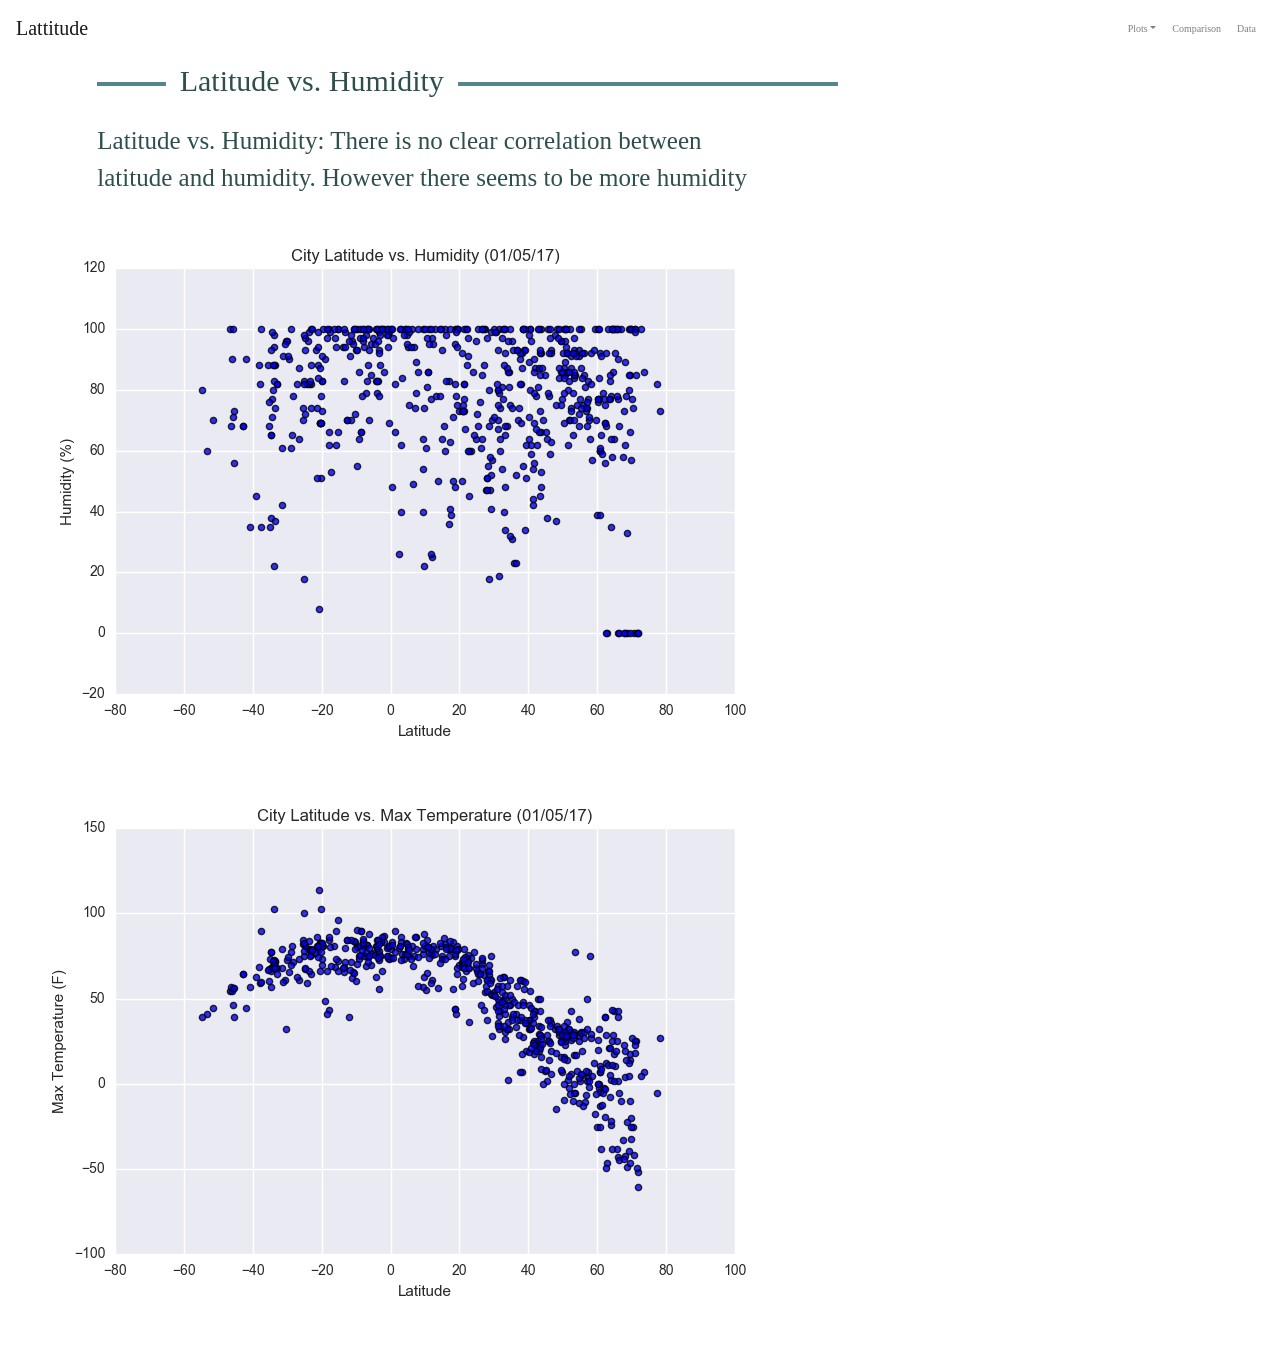
<file: Unit_11_Web/Instructions/Resources/assets/humidity.html>
<!DOCTYPE html>
<html lang="en-us">
  <head>
​
    <meta charset="UTF-8">
    <meta name="viewport" content="width=device-width, initial-scale=1">
    <meta http-equiv="X-UA-Compatible" content="ie=edge">
​
    <title>Humidity</title>
    <link rel="stylesheet" href="https://stackpath.bootstrapcdn.com/bootstrap/4.3.1/css/bootstrap.min.css"
        integrity="sha384-ggOyR0iXCbMQv3Xipma34MD+dH/1fQ784/j6cY/iJTQUOhcWr7x9JvoRxT2MZw1T" crossorigin="anonymous">
    <script src="https://code.jquery.com/jquery-3.3.1.slim.min.js"
        integrity="sha384-q8i/X+965DzO0rT7abK41JStQIAqVgRVzpbzo5smXKp4YfRvH+8abtTE1Pi6jizo"
        crossorigin="anonymous"></script>
    <script src="https://cdnjs.cloudflare.com/ajax/libs/popper.js/1.14.7/umd/popper.min.js"
        integrity="sha384-UO2eT0CpHqdSJQ6hJty5KVphtPhzWj9WO1clHTMGa3JDZwrnQq4sF86dIHNDz0W1"
        crossorigin="anonymous"></script>
    <script src="https://stackpath.bootstrapcdn.com/bootstrap/4.3.1/js/bootstrap.min.js"
        integrity="sha384-JjSmVgyd0p3pXB1rRibZUAYoIIy6OrQ6VrjIEaFf/nJGzIxFDsf4x0xIM+B07jRM"
        crossorigin="anonymous"></script>
​
    
	<link rel="stylesheet" type="text/css" href="style.css">
​
  </head>
​
  <body>
    <!-- Start of navbar -->
	<div class="navigation">
	  <nav class="navbar fixed-top navbar-expand-lg navbar-light">
        <a class="navbar-brand" href="index.html">Lattitude</a>
        <button class="navbar-toggler border" type="button" data-toggle="collapse" data-target="#navbarNavDropdown" aria-controls="navbarNavDropdown" aria-expanded="false" aria-label="Toggle navigation">
          <span class="navbar-toggler-icon"></span>
        </button>
​
        <!-- Collect the nav links, forms, and other content for toggling -->
        <div class="collapse navbar-collapse" id="navbarNavDropdown">
          <ul class="navbar-nav ml-auto">
            <li class="nav-item dropdown">
              <a href="#" class="nav-link dropdown-toggle" data-toggle="dropdown" id="navbarDropdownMenuLink" role="button" aria-haspopup="true" aria-expanded="false">Plots</a>
              <div class="dropdown-menu" aria-labelledby="navbarDropdownMenuLink">
                <a class="dropdown-item" href="temp.html">Max Temperature</a>
                <a class="dropdown-item" href="humidity.html">Humidity</a>
                <a class="dropdown-item" href="cloudiness.html">Cloudiness</a>
                <a class="dropdown-item" href="wind.html">Wind Speed</a>
              </div>
            </li>
            <li class="nav-item">
            <a class="nav-link" href="comparison.html">Comparison</a>
			</li>
            <li class="nav-item">
			  <a class="nav-link" href="data.html">Data</a>
			</li>
          </ul>
        </div>
      </nav>
	</div>
    
    <!-- End of navbar -->
    <div class="content">
            <div class="container-fluid">
                <div class="row">
                    <div class="col-sm-12 col-md-8">
                        <div class="box">
                            <div class="header">
                                <br>
                                <h1 class="title">Latitude vs. Humidity</h1>
                            </div>
                            <div class="content">
                                <br>
                                <p class="category">Latitude vs. Humidity: There is no clear correlation between latitude and humidity. However there seems to be more humidity</p>
                                <img src="./images/Fig2.png" alt="Latitude vs. Humidity" class="img-responsive">
                                <img src="./images/Fig1.png" alt="Latitude vs. Max Temperature" class="img-responsive">
	                           
	                           </p>
                            </div>
                        </div>
                    </div>

			</div>
		</div>
	</div>
</body>
  

</html>
</file>
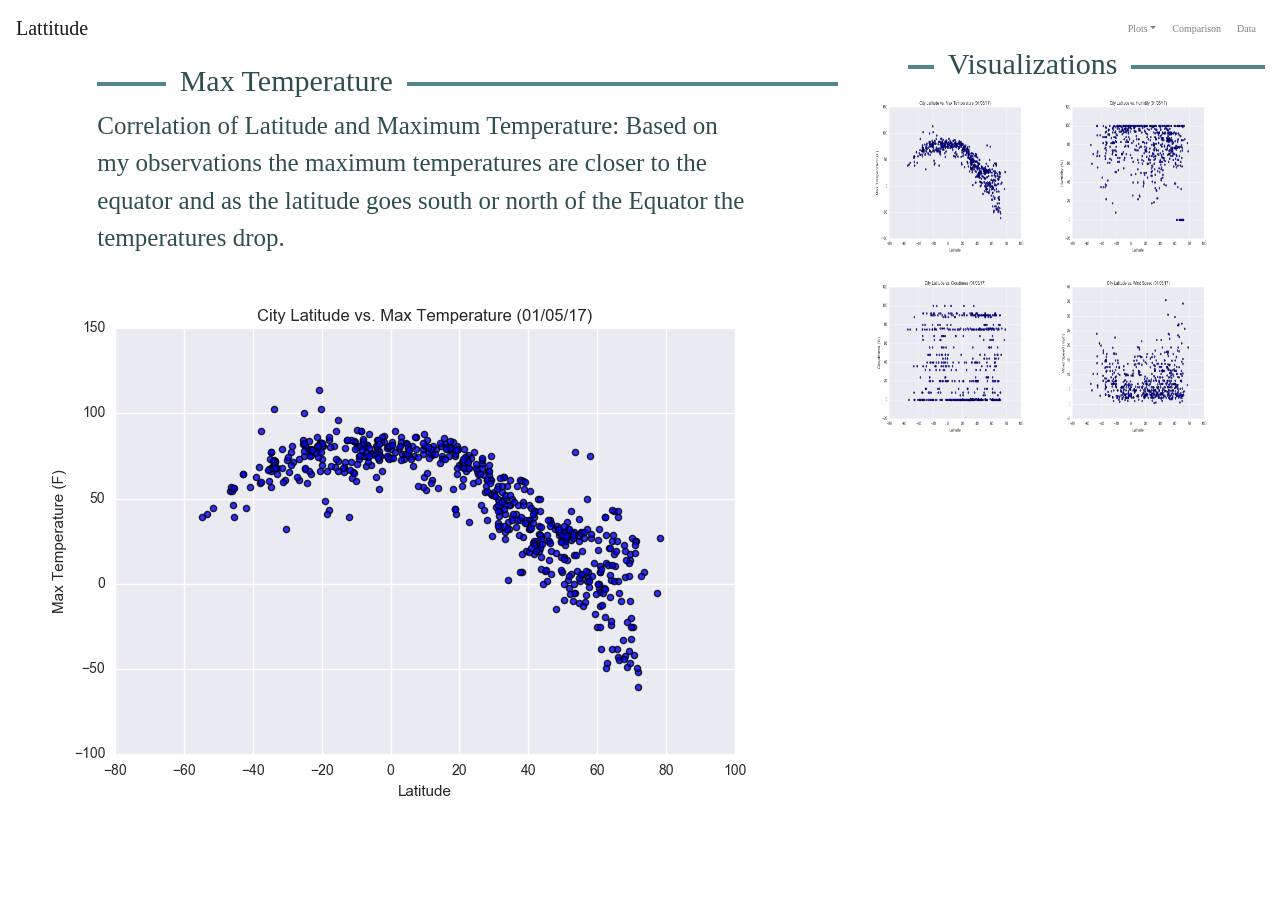
<file: Unit_11_Web/Instructions/Resources/assets/Temp.html>
<!DOCTYPE html>
<html lang="en-us">
  <head>
​
    <meta charset="UTF-8">
    <meta name="viewport" content="width=device-width, initial-scale=1">
    <meta http-equiv="X-UA-Compatible" content="ie=edge">
​
    <title>Temperature</title>
    <link rel="stylesheet" href="https://stackpath.bootstrapcdn.com/bootstrap/4.3.1/css/bootstrap.min.css"
        integrity="sha384-ggOyR0iXCbMQv3Xipma34MD+dH/1fQ784/j6cY/iJTQUOhcWr7x9JvoRxT2MZw1T" crossorigin="anonymous">
    <script src="https://code.jquery.com/jquery-3.3.1.slim.min.js"
        integrity="sha384-q8i/X+965DzO0rT7abK41JStQIAqVgRVzpbzo5smXKp4YfRvH+8abtTE1Pi6jizo"
        crossorigin="anonymous"></script>
    <script src="https://cdnjs.cloudflare.com/ajax/libs/popper.js/1.14.7/umd/popper.min.js"
        integrity="sha384-UO2eT0CpHqdSJQ6hJty5KVphtPhzWj9WO1clHTMGa3JDZwrnQq4sF86dIHNDz0W1"
        crossorigin="anonymous"></script>
    <script src="https://stackpath.bootstrapcdn.com/bootstrap/4.3.1/js/bootstrap.min.js"
        integrity="sha384-JjSmVgyd0p3pXB1rRibZUAYoIIy6OrQ6VrjIEaFf/nJGzIxFDsf4x0xIM+B07jRM"
        crossorigin="anonymous"></script>
​
    
	<link rel="stylesheet" type="text/css" href="style.css">
​
  </head>
​
  <body>
    <!-- Start of navbar -->
	<div class="navigation">
	  <nav class="navbar fixed-top navbar-expand-lg navbar-light">
        <a class="navbar-brand" href="index.html">Lattitude</a>
        <button class="navbar-toggler border" type="button" data-toggle="collapse" data-target="#navbarNavDropdown" aria-controls="navbarNavDropdown" aria-expanded="false" aria-label="Toggle navigation">
          <span class="navbar-toggler-icon"></span>
        </button>
​
        <!-- Collect the nav links, forms, and other content for toggling -->
        <div class="collapse navbar-collapse" id="navbarNavDropdown">
          <ul class="navbar-nav ml-auto">
            <li class="nav-item dropdown">
              <a href="#" class="nav-link dropdown-toggle" data-toggle="dropdown" id="navbarDropdownMenuLink" role="button" aria-haspopup="true" aria-expanded="false">Plots</a>
              <div class="dropdown-menu" aria-labelledby="navbarDropdownMenuLink">
                <a class="dropdown-item" href="temp.html">Max Temperature</a>
                <a class="dropdown-item" href="humidity.html">Humidity</a>
                <a class="dropdown-item" href="cloudiness.html">Cloudiness</a>
                <a class="dropdown-item" href="wind.html">Wind Speed</a>
              </div>
            </li>
            <li class="nav-item">
            <a class="nav-link" href="comparison.html">Comparison</a>
			</li>
            <li class="nav-item">
			  <a class="nav-link" href="data.html">Data</a>
			</li>
          </ul>
        </div>
      </nav>
	</div>
    <!-- End of navbar -->

    <div class="content">
            <div class="container-fluid">
                <div class="row">
                    <div class="col-sm-12 col-md-8">
                        <div class="box">
                            <div class="header">
                                <br>
                                <h1 class="title">Max Temperature</h1>
                            </div>
                            <div class="content">
                              <p class="category">Correlation of Latitude and Maximum Temperature: Based on my observations the maximum temperatures are closer to the equator and as the latitude goes south or north of the Equator the temperatures drop.
                                  </p>
                               <img src="./images/Fig1.png" alt="Latitude vs. Max Temperature" class="img-responsive">
                            </div>
                        </div>
                    </div>

                    <div class="col-sm-12 col-md-4">
                        <div class="box">
                            <div class="header">
                                <br>
                                <h1 class="title">Visualizations</h1>
                            </div>
                            <div class="content">
                              <img src="./images/Fig1.png" alt="Latitude vs. Max Temperature" height="180" width="180">
	                            <img src="./images/Fig2.png" alt="Latitude vs. Humidity" height="180" width="180">
	                            <img src="./images/Fig3.png" alt="Latitude vs. Cloudiness" height="180" width="180">
	                            <img src="./images/Fig4.png" alt="Latitude vs. Wind Speed" height="180" width="180">
	                        </div>
	                    </div>
	                </div>
	            </div>
			</div>
		</div>
	</div>
</body>


</html>                             
	                            

​
</file>
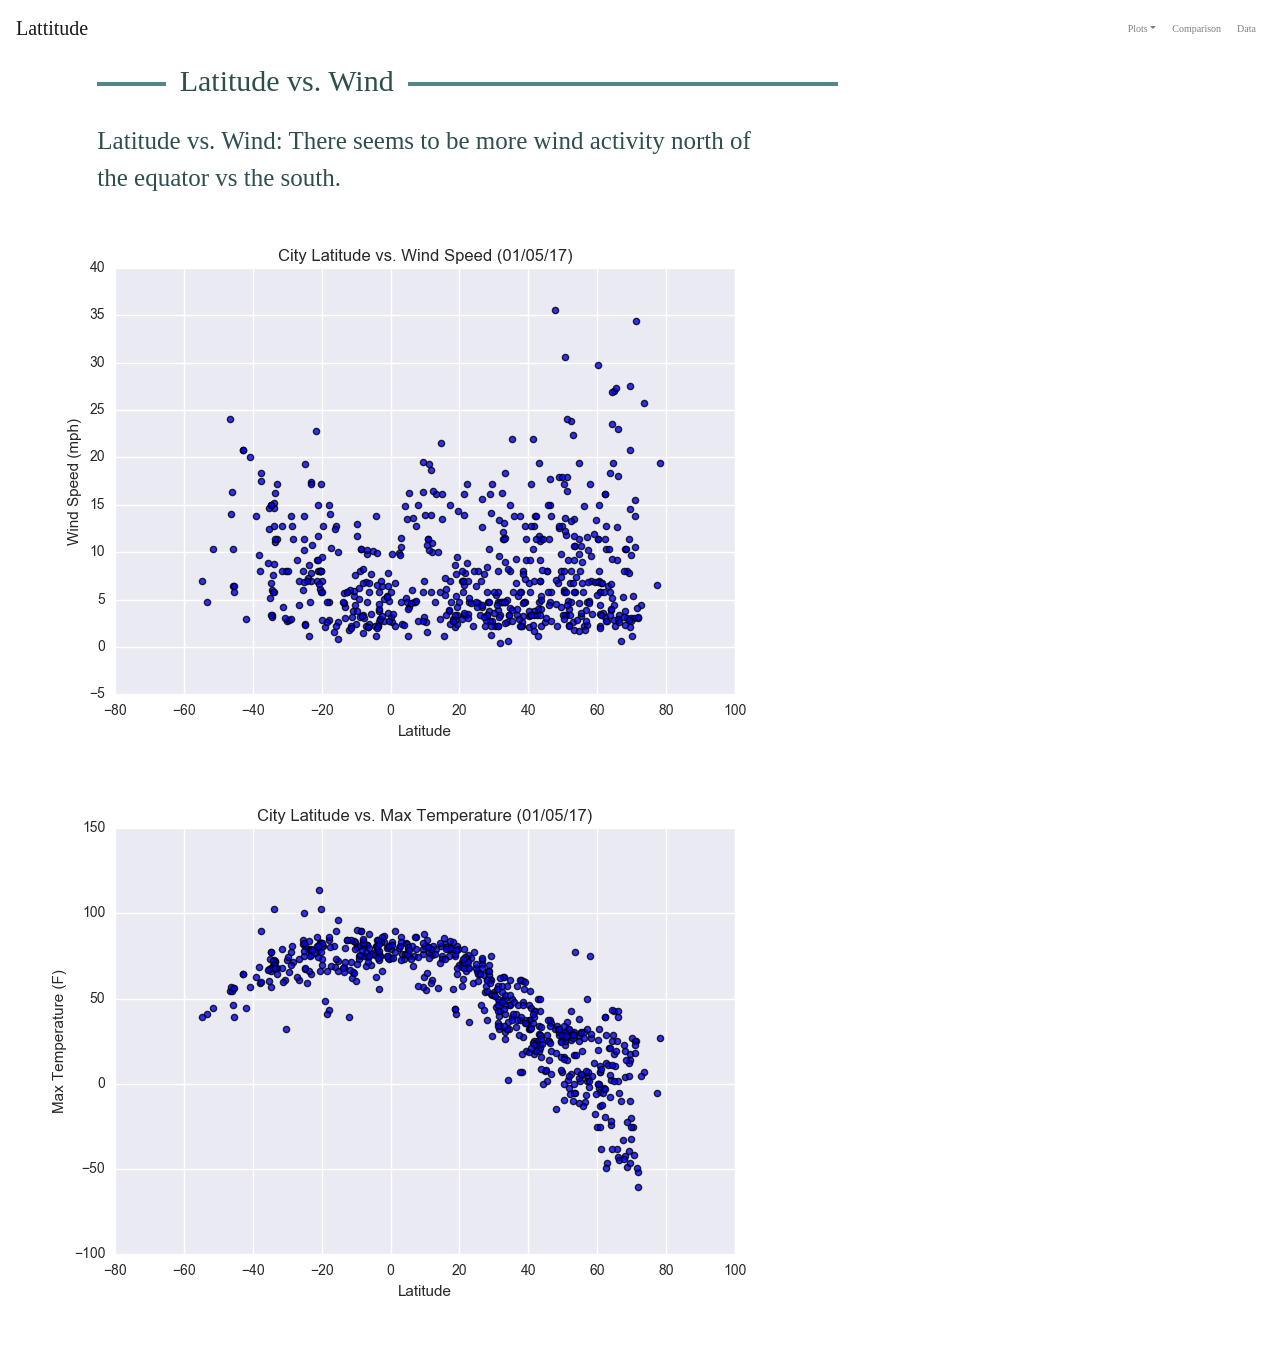
<file: Unit_11_Web/Instructions/Resources/assets/wind.html>
<!DOCTYPE html>
<html lang="en-us">
  <head>
​
    <meta charset="UTF-8">
    <meta name="viewport" content="width=device-width, initial-scale=1">
    <meta http-equiv="X-UA-Compatible" content="ie=edge">
​
    <title>Wind</title>
    <link rel="stylesheet" href="https://stackpath.bootstrapcdn.com/bootstrap/4.3.1/css/bootstrap.min.css"
        integrity="sha384-ggOyR0iXCbMQv3Xipma34MD+dH/1fQ784/j6cY/iJTQUOhcWr7x9JvoRxT2MZw1T" crossorigin="anonymous">
    <script src="https://code.jquery.com/jquery-3.3.1.slim.min.js"
        integrity="sha384-q8i/X+965DzO0rT7abK41JStQIAqVgRVzpbzo5smXKp4YfRvH+8abtTE1Pi6jizo"
        crossorigin="anonymous"></script>
    <script src="https://cdnjs.cloudflare.com/ajax/libs/popper.js/1.14.7/umd/popper.min.js"
        integrity="sha384-UO2eT0CpHqdSJQ6hJty5KVphtPhzWj9WO1clHTMGa3JDZwrnQq4sF86dIHNDz0W1"
        crossorigin="anonymous"></script>
    <script src="https://stackpath.bootstrapcdn.com/bootstrap/4.3.1/js/bootstrap.min.js"
        integrity="sha384-JjSmVgyd0p3pXB1rRibZUAYoIIy6OrQ6VrjIEaFf/nJGzIxFDsf4x0xIM+B07jRM"
        crossorigin="anonymous"></script>
​
    
	<link rel="stylesheet" type="text/css" href="style.css">
​
  </head>
​
  <body>
    <!-- Start of navbar -->
	<div class="navigation">
	  <nav class="navbar fixed-top navbar-expand-lg navbar-light">
        <a class="navbar-brand" href="index.html">Lattitude</a>
        <button class="navbar-toggler border" type="button" data-toggle="collapse" data-target="#navbarNavDropdown" aria-controls="navbarNavDropdown" aria-expanded="false" aria-label="Toggle navigation">
          <span class="navbar-toggler-icon"></span>
        </button>
​
        <!-- Collect the nav links, forms, and other content for toggling -->
        <div class="collapse navbar-collapse" id="navbarNavDropdown">
          <ul class="navbar-nav ml-auto">
            <li class="nav-item dropdown">
              <a href="#" class="nav-link dropdown-toggle" data-toggle="dropdown" id="navbarDropdownMenuLink" role="button" aria-haspopup="true" aria-expanded="false">Plots</a>
              <div class="dropdown-menu" aria-labelledby="navbarDropdownMenuLink">
                <a class="dropdown-item" href="temp.html">Max Temperature</a>
                <a class="dropdown-item" href="humidity.html">Humidity</a>
                <a class="dropdown-item" href="cloudiness.html">Cloudiness</a>
                <a class="dropdown-item" href="wind.html">Wind Speed</a>
              </div>
            </li>
            <li class="nav-item">
            <a class="nav-link" href="comparison.html">Comparison</a>
			</li>
            <li class="nav-item">
			  <a class="nav-link" href="data.html">Data</a>
			</li>
          </ul>
        </div>
      </nav>
	</div>
    
    <!-- End of navbar -->

    <div class="content">
            <div class="container-fluid">
                <div class="row">
                    <div class="col-sm-12 col-md-8">
                        <div class="box">
                            <div class="header">
                                <br>
                                <h1 class="title">Latitude vs. Wind</h1>
                            </div>
                            <div class="content">
                                <br>
                                <p class="category">Latitude vs. Wind: There seems to be more wind activity north of the equator vs the south.</p>
                                <img src="./images/Fig4.png" alt="Latitude vs. Wind" class="img-responsive">
                                <img src="./images/Fig1.png" alt="Latitude vs. Max Temperature" class="img-responsive">
	                           
	                           </p>
                            </div>
                        </div>
                    </div>

			</div>
		</div>
	</div>
</body>
  
</html>    
  
​ ​
</file>
<file: Unit_11_Web/Instructions/Resources/assets/style.css>
body {
    font-family: MS Sans Serif;
    font-size: 10px;
}

#left {
    position: absolute;
    left: 0;
    top: 0;
    width: 30%;
    height: auto;
    background-color: #DCDCDC;
}

#right {
    position: absolute;
    right: 0;
    top: 0;
    width: 70%;
    height: auto;
}

.alice {
    display: block;
    margin-left: 15%;
    margin-top: 5%;
    margin-bottom: 0;

}

h1 {
    font-size: 50px;
    color: #708090;
    margin-top: 4%;
    margin-left: 10%;

}

h2,h4 {
    font-size: 30px;
    color: #2F4F4F;
    margin-left: 10%;
    margin-top: 3%;
}

.aside-menu {
    font-size: 20px;
    color: #2F4F4F;
    text-align: left;
    margin-top: 1px;
    margin-left: 20px;
    padding-left: 20px;

}

.aside-menu li {
    font-weight: 300;
    list-style: none;

}

img {
    vertical-align: middle;
    padding-right: 10px;
    padding-bottom: 10px;

}

.aside-menu a {
    padding-left: 0;
    text-decoration: none;
    text-align: left;

}

.title {

    overflow: hidden;
    text-align: left;
    font-size: 30px;
    padding-left: 10%;
    color: #2F4F4F;

}

.title:before,
.title:after {
    content: "";
    display: inline-block;
    vertical-align: middle;
    width: 100%;
    height: 4px;
    background-color: #53868B;
    position: relative;
}

.title:before {
    margin-left: -100%;
    left: -14px;
}

.title:after {
    margin-right: -100%;
    right: -14px;
}

p {
    color: #2F4F4F;
    font-size: 25px;
    margin-left: 10%;
    width: 80%;
}

progress {
    margin-left: 20px;
    width: 80%;
    height: 25px;
}

.footer {
    color: #2F4F4F;
    font-size: 20px;
    margin-left: 10%;
}

#right h3.radius {
    font-size: 40px;
    background: #a3f8ff;
    color: #708090;
    padding: 10px;
    margin-left: 60px;
    border-radius: 5px;
    display: inline;
    clear: both;
}

table {
    margin-top: 30px;
    margin-bottom: 30px;
    margin-left: 100px;
    width: 700px;
    height: 200px;
    text-align: left;
    border-collapse: collapse;
    color: #2F4F4F;
    font-size: 20px;

}

td {

    padding-left: 20px;
}
</file>
